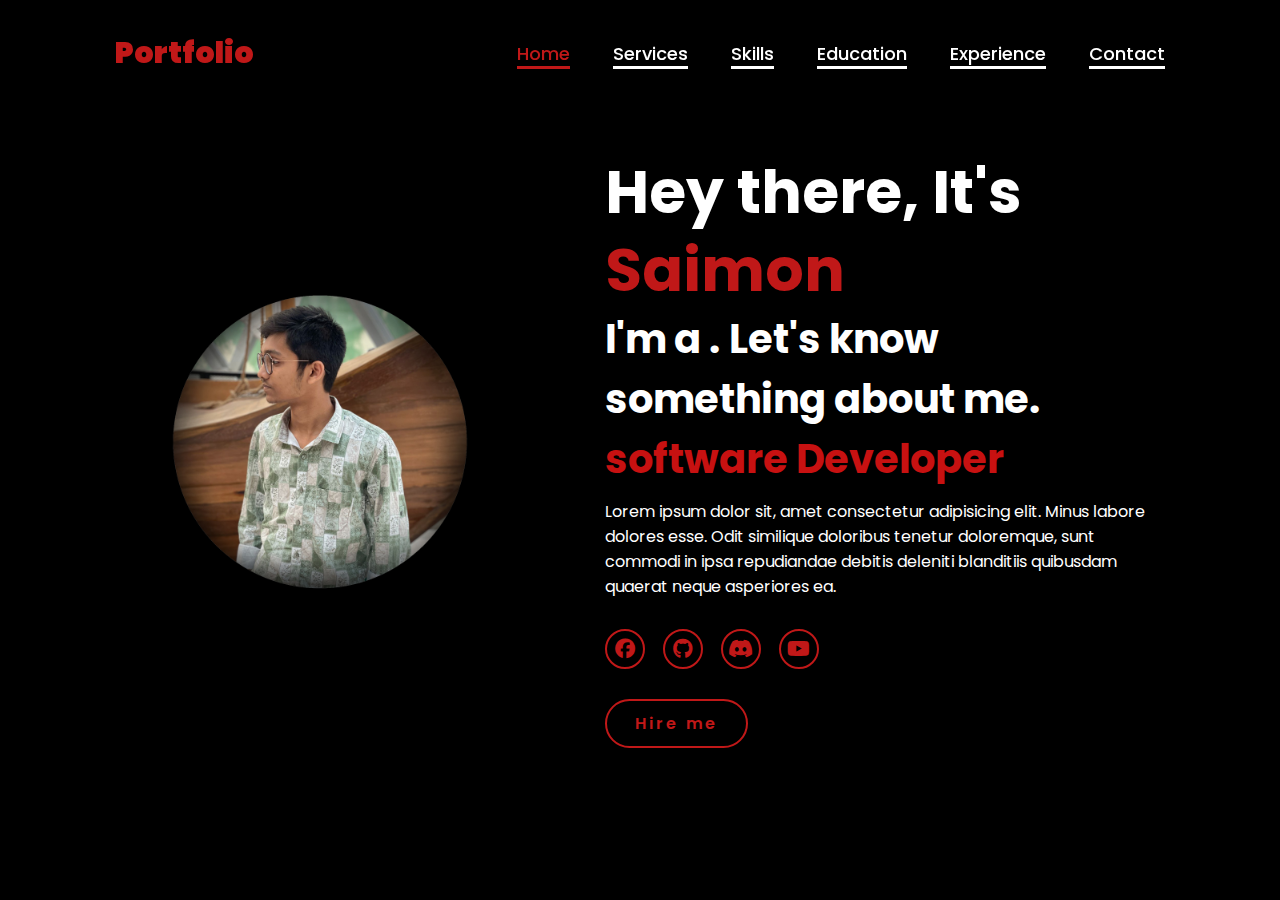
<file: index.html>
<!DOCTYPE html>
<html lang="en">
<head>
    <meta charset="UTF-8">
    <meta name="viewport" content="width=device-width, initial-scale=1.0">
    <link rel="stylesheet" href="https://cdnjs.cloudflare.com/ajax/libs/font-awesome/6.5.2/css/all.min.css">
    <link rel="stylesheet" href="style.css">
    <title>Portfolio Website</title>
</head>
<body>
    <header>
        <a href="#" class="logo">Portfolio</a>

        <nav>
            <a href="#" class="active"> Home</a>
            <a href="#" >Services</a>
            <a href="#" >Skills</a>
            <a href="#" >Education</a>
            <a href="#" >Experience</a>
            <a href="#" >Contact</a>
        </nav>
    </header>
    <section class="home">
        <div class="home-img">
            <img src="saimon.png" alt="">
        </div>
        <div class="home-content">
            <h1>Hey there, It's <span>Saimon</span></h1>
            <h3 class="typing-text">I'm a . Let's know something about me. <span></span></h3>
            <p>Lorem ipsum dolor sit, amet consectetur adipisicing elit. Minus labore dolores esse. Odit similique doloribus tenetur doloremque, sunt commodi in ipsa repudiandae debitis deleniti blanditiis quibusdam quaerat neque asperiores ea.</p>
            <div class="social-icons">
                <a href="https://www.facebook.com/saimon.hossain.9615566/"><i class="fa-brands fa-facebook"></i></a>
                <a href="https://github.com/saimon-39"><i class="fa-brands fa-github"></i></a>
                <a href="https://discord.gg/WP5tjczYh3"><i class="fa-brands fa-discord"></i></a>
                <a href="https://www.youtube.com/@essentialgamer9039"><i class="fa-brands fa-youtube"></i></a>
            </div>
            <a href="#" class="btn">Hire me</a>
        </div>
    </section>
</body>
</html>
</file>
<file: style.css>
@import url('https://fonts.googleapis.com/css2?family=Poppins:wght@100;200;300;400;500;600&display=swap');

*{
    margin: 0;
    padding: 0;
    box-sizing: border-box;
    text-decoration: none;
    border: none;
    outline: none;
    font-family: 'Poppins', sans-serif;
}

html{
    font-size: 62.5%;
}

body{
    width: 100%;
    height: 100vh;
    overflow-x: hidden;
    background-color: black;
    color: white;
}

header{
    margin-top: 20px;
    position: fixed;
    top: 0;
    left: 0;
    width: 100%;
    padding: 1rem 9%;
    background-color: transparent;
    filter: drop-shadow(10px);
    display: flex;
    justify-content: space-between;
    align-items: center;
    z-index: 100;
}

.logo{
    font-size: 3rem;
    color: #c01818;
    font-weight: 1000;
    cursor: pointer;
    transition: 0.4s ease;
}

.logo:hover{
    transform: scale(1.1);
}

nav a{
    font-size: 1.8rem;
    color: rgb(255, 255, 255);
    margin-left: 4rem;
    font-weight: 500;
    transition: 0.3s ease;
    border-bottom: 3px solid ;
}

nav a:hover,
nav a.active{
    color: #c01818;
    border-bottom: 3px solid #c01818;
}

@media(max-width:995px){
    nav{
        position: absolute;
        display: none;
        top: 0;
        right: 0;
        width: 40%;
        border-left: 3px solid #c01818;
        border-bottom: 3px solid #c01818;
        border-bottom-left-radius: 2rem;
        padding: 1rem solid;
        background-color: #161616;
        border-top: 0.1rem solid rgba(0,0,0,0.1);
    }

    nav.active{
        display: block;
    }

    nav a{
        display: block;
        font-size: 2rem;
        margin: 3rem 0;
    }

    nav a:hover,
    nav a.active{
        padding: 1rem;
        border-radius: 0.5rem;
        border-bottom: 0.5rem solid #c01818;
    }
}

section{
    min-height: 100vh;
    padding: 5rem 9% 5rem;
}

.home{
    display: flex;
    justify-content: center;
    align-items: center;
    gap: 8rem;
    background-color: black;
}

.home .home-content h1{
    font-size: 6rem;
    font-weight: 700;
    line-height: 1.3;
}

span{
    color: #c01818;
}

.home-content h3{
    font-size: 4rem;
    margin-bottom: 1rem;
    font-weight: 700;
}

.home-content p{
    font-size: 1.6rem;
}

.home-img{
    border-radius: 50%;
}

.home-img img{
    position: relative;
    height: 32vw;
    width: 32vw;
    border-radius: 50%;
    box-shadow: 0 0 25px solid #c01818;
    cursor: pointer;
    transition: 0.2s linear;
}

.home-img img:hover{
    font-size: 1.8rem;
    font-weight: 500;
}

.social-icons a{
    display: inline-flex;
    justify-content: center;
    align-items: center;
    width: 4rem;
    height: 4rem;
    background-color: transparent;
    border: 0.2rem solid #c01818;
    font-size: 2rem;
    border-radius: 50%;
    margin: 3rem 1.5rem 3rem 0;
    transition: 0.3s ease;
    color: #c01818;
}

.social-icons a:hover{
    color: black;
    transform: scale(1.3) translateY(-5px);
    background-color: #c01818;
    box-shadow: 0  0 25px #c01818;
}

.btn{
    display: inline-block;
    padding: 1rem 2.8rem;
    background-color: black;
    border-radius: 4rem;
    font-size: 1.6rem;
    color: #c01818;
    letter-spacing: 0.3rem;
    font-weight: 600;
    border: 2px solid #c01818;
    transition: 0.3s ease;
    cursor: pointer;
}

.btn:hover{
    transform: scale3d(1.03);
    background-color: #c01818;
    color: rgb(255, 255, 255);
    box-shadow: 0 0 25px #c01818;

}

.typing-text{
    font-size: 34px;
    font-weight: 600;
    min-width: 280px;
}

.typing-text span{
    position: relative;
}

.typing-text span::before{
    content: "software Developer";
    color: #c71111;
    animation: words 20s infinite;
}

.typing-text span::after{
    content: "";
    background-color: rgb(0, 0, 0);
    position: absolute;
    width: calc(100% + 8px);
    height: 100%;
    border-left: 3px solid rgb(0, 0, 0);
    right: -8;
    animation: cursor 0.6s infinite;
}

@keyframes cursor{
    to{
        border-left: 3px solid #c01818;
    }
}

@keyframes words{
    0%, 20%{
        content: "Web Developer";
    }
    21%, 40%{
        content: "Developer";
    }
    41%, 60%{
        content: "Web Designer";
    }
    61%, 80%{
        content: "Ui/Ux Designer";
    }
    81%, 100%{
        content: "Student";
    }
}

@media (max-width: 1000px){
    .home{
        gap: 4rem;
    }
}

@media(max-width:995px){
    .home{
        flex-direction: column;
        margin: 5rem 4rem;
    }

    .home .home-content h3{
        font-size: 2.5rem;
    }

    .home-content h1{
        font-size: 5rem;
    }

    .home-img img{
        width: 70vw;
        margin-top: 4rem;
    }
}
</file>
